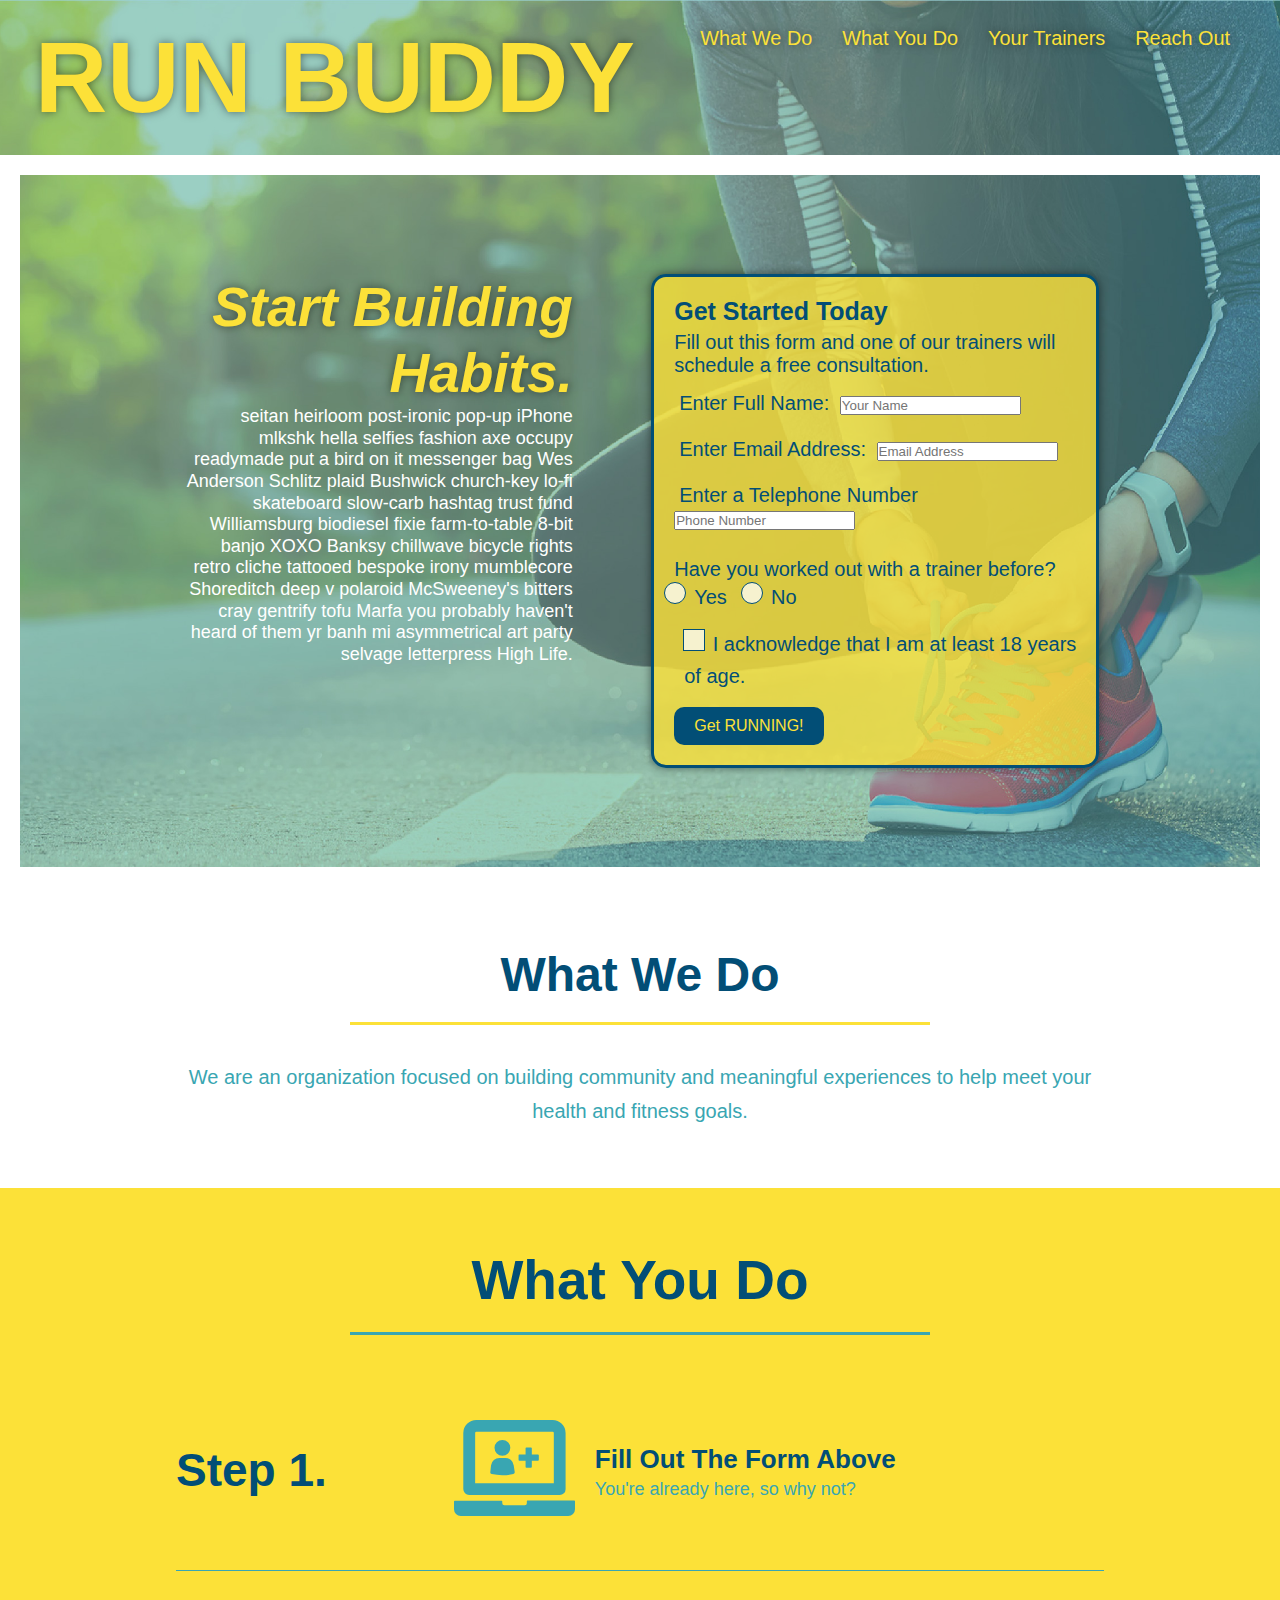
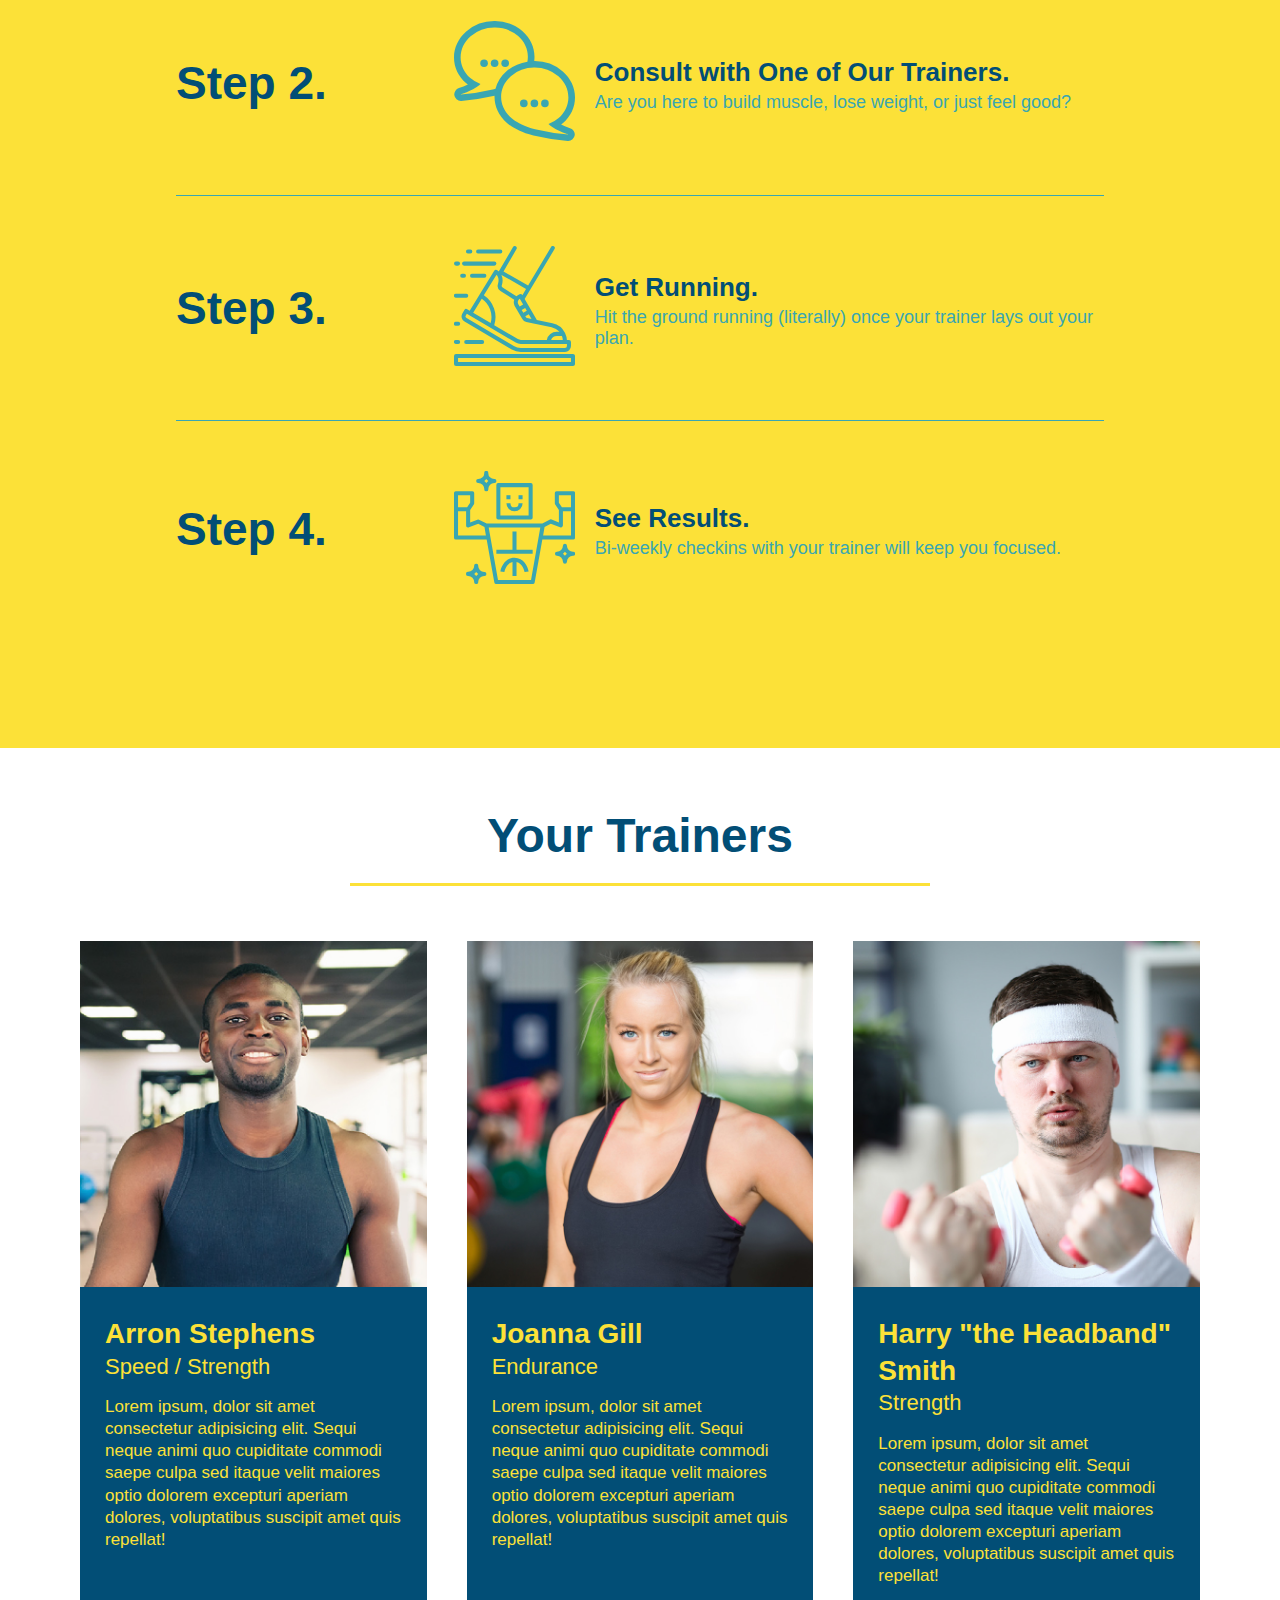
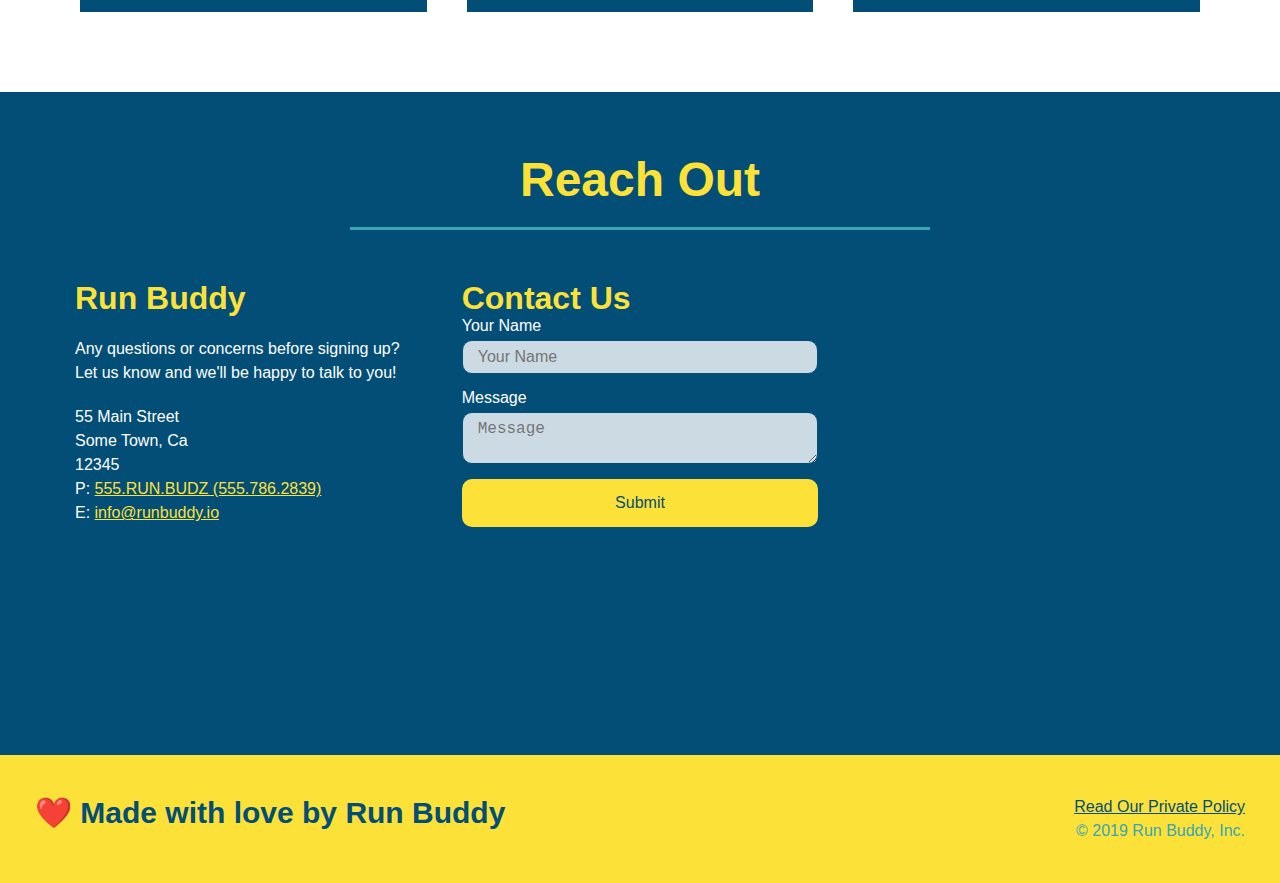
<file: index.html>
<!DOCTYPE html>
<html lang="en">

  <head>
    <link rel="stylesheet" href="./assets/css/style.css"/>
    <meta charset="UTF-8" name="viewport" content="width=device-width, initial-scale=1.0"/>

    <title>Run Buddy</title>


  </head>

  <body>

    <!--navigation-->
    
       <header>

            <h1 style="color: blue; font-size: 100px;">
                <a href="/">RUN BUDDY</a>
            </h1>
            <nav>
                <!--Unordered List Element-->
                <ul>
                   
                    <!--List Item Element-->
                    <li>
                        
                        <!--Anchor Element-->
                        <a href="#what-we-do">What We Do</a>
                    </li>

                    <li>
                        <a href="#what-you-do">What You Do</a>
                    </li>

                    <li>
                        <a href="#your-trainers">Your Trainers</a>
                    </li>

                    <li>
                        <a href="#reach-out">Reach Out</a>
                    </li>

                </ul>
            </nav>
        </header>

    <!--hero/jumbotron-->
    <section class="hero">

        <!--Start Building Habits Enhancement-->
        <div class="hero-cta">
            <h2>Start Building Habits.</h2>
            <p>
              seitan heirloom post-ironic pop-up iPhone mlkshk hella selfies fashion axe occupy readymade put a bird on it messenger bag Wes Anderson Schlitz plaid Bushwick church-key lo-fi skateboard slow-carb hashtag trust fund Williamsburg biodiesel fixie farm-to-table 8-bit banjo XOXO Banksy chillwave bicycle rights retro cliche tattooed bespoke irony mumblecore Shoreditch deep v polaroid McSweeney's bitters cray gentrify tofu Marfa you probably haven't heard of them yr banh mi asymmetrical art party selvage letterpress High Life.
            </p>
          </div>
        
        <!--Form Title-->
        <div class="hero-form">
            <h3>Get Started Today</h3>
            <p>Fill out this form and one of our trainers will schedule a free consultation.</p>
        
            <!--Form Element-->
            <form>
                <label for="name">Enter Full Name:</label>
                <input type="text" placeholder="Your Name" name="name" id="name" />
            </br></br>
                <label for="email">Enter Email Address:</label>
                <input type="text" placeholder="Email Address" name="email" id="email" />
            </br></br>
                <label for="phone">Enter a Telephone Number</label>
                <input type="text" placeholder="Phone Number" name="phone" id="phone" />
            </br></br>
                
                <p>
                Have you worked out with a trainer before?
                <span class="radio-wrapper">
                  <input type="radio" name="trainer-confirm" id="trainer-yes" />
                  <label for="trainer-yes">Yes</label>
                </span>
                <span class="radio-wrapper">
                  <input type="radio" name="trainer-confirm" id="trainer-no" />
                  <label for="trainer-no">No</label>
                </span>
              </p>
              <p>
                <span class="checkbox-wrapper">
                  <input type="checkbox" name="age-confirm" id="checkbox" />
                  <label for="checkbox">I acknowledge that I am at least 18 years of age.</label>
                </span>
              </p>

                <button type="submit">
                    Get RUNNING!
                </button>
            </form>
        </div>
    </section>
<!--End of Hero Section-->


   <!--"What We Do" Section--> 
    <section id="what-we-do" class="intro">
        <div class="flex-row">
            <h2 class="section-title primary-border">What We Do</h2>
        </div>

        <div class="flex-row">
            <p>
            We are an organization focused on building community and meaningful experiences to help meet your health and fitness goals. 
            </p>
        </div>

    </section>
    
    <!--"What You Do" Section-->
    <section id="what-you-do" class="steps">
        <div class="flex-row">
            <h2 class="section-title secondary-border">What You Do</h2>
        </div>

        <!--Step 1-->
        <div class="step">
            <h3>Step 1.</h3>
            <div class="step-info">
              <div class="step-img">
                <img src="./assets/images/step-1.svg" alt="" />
              </div>
              <div class="step-text">
                <h4>Fill Out The Form Above</h4>
                <p>You're already here, so why not?</p>
              </div>
            </div>
        </div>

        
        <!--Step 2-->
        <div class="step">
            <h3>Step 2.</h3>
            <div class="step-info">
              <div class="step-img">
                <img src="./assets/images/step-2.svg" alt="" />
              </div>
              <div class="step-text">
                <h4>Consult with One of Our Trainers.</h4>
                <p>Are you here to build muscle, lose weight, or just feel good?</p>
              </div>
            </div>
        </div>

        <!--Step 3-->
        <div class="step">
            <h3>Step 3.</h3>
            <div class="step-info">
              <div class="step-img">
                <img src="./assets/images/step-3.svg" alt="" />
              </div>
              <div class="step-text">
                <h4>Get Running.</h4>
                <p>Hit the ground running (literally) once your trainer lays out your plan.</p>
              </div>
            </div>
        </div>

        <!--Step 4-->
        <div class="step">
            <h3>Step 4.</h3>
            <div class="step-info">
              <div class="step-img">
                <img src="./assets/images/step-4.svg" alt="" />
              </div>
              <div class="step-text">
                <h4>See Results.</h4>
                <p>Bi-weekly checkins with your trainer will keep you focused.</p>
              </div>
            </div>
        </div>

    </section> 
    
    <!--"Your Trainers" Section-->
    <section id="your-trainers">
        <div class="flex-row">
            <h2 class="section-title primary-border">Your Trainers</h2>
        </div>

        <!--Trainer 1 Bio-->
        <div class="trainers" >
            <article class="trainer">
                <img src="./assets/images/trainer-1.jpg" alt="Arron Stephens in his workout gear, ready to pump iron." />

                <div class="trainer-bio">
                    <h3 class="trainer-name">Arron Stephens</h3>
                    <h4 class="trainer-role">Speed / Strength</h4>

                    <p>
                        Lorem ipsum, dolor sit amet consectetur adipisicing elit. Sequi neque animi quo cupiditate commodi saepe culpa sed
                        itaque velit maiores optio dolorem excepturi aperiam dolores, voluptatibus suscipit amet quis repellat!
                    </p>
                </div>
            </article>
        

        <!-- Trainer 2 Bio -->
        
            <article class="trainer">
                <img src="./assets/images/trainer-2.jpg" alt="Joanna Gill cooling off after a workout" />

                <div class="trainer-bio">
                    <h3 class="trainer-name">Joanna Gill</h3>
                    <h4 class="trainer-role">Endurance</h4>
                    <p>
                        Lorem ipsum, dolor sit amet consectetur adipisicing elit. Sequi neque animi quo cupiditate commodi saepe culpa sed
                        itaque velit maiores optio dolorem excepturi aperiam dolores, voluptatibus suscipit amet quis repellat!
                    </p>
                </div>
               
            </article>
        
  
        <!-- Trainer 3 Bio -->
        
            <article class="trainer">
                <img src="./assets/images/trainer-3.jpg" alt="Harry Smith wearing a headband and lifting comically small pink weights" />
                
                <div class="trainer-bio">
                    <h3 class="trainer-name">Harry "the Headband" Smith</h3>
                    <h4 class="trainer-role">Strength</h4>
                    <p>
                        Lorem ipsum, dolor sit amet consectetur adipisicing elit. Sequi neque animi quo cupiditate commodi saepe culpa sed
                        itaque velit maiores optio dolorem excepturi aperiam dolores, voluptatibus suscipit amet quis repellat!
                    </p>
                </div>
            </article>
        </div>
   

    </section> 

    <!--"Reach Out" Section-->
    <section id="reach-out" class="contact">
        <div class="flex-row">
            <h2 class="section-title secondary-border">Reach Out</h2>
        </div>
        
        <!--Contact Form Enhacnement-->
        <div class="contact-info">
            <div>
              <h3>Run Buddy</h3>
              <p>
                Any questions or concerns before signing up?
                <br />
                Let us know and we'll be happy to talk to you!
              </p>
          
              <address>
                55 Main Street <br />
                Some Town, Ca <br />
                12345 <br />
                P: <a href="tel:555.786.2839">555.RUN.BUDZ (555.786.2839)</a><br />
                E: <a href="mailto://info@runbuddy.io">info@runbuddy.io</a>
              </address>
          
            </div>
          
            <div class="contact-form">
              <h3>Contact Us</h3>
              <form>
                <label for="contact-name">Your Name</label>
                <input type="text" id="contact-name" placeholder="Your Name" />
          
                <label for="contact-message">Message</label>
                <textarea id="contact-message" placeholder="Message"></textarea>
          
                <button type="submit">Submit</button>
              </form>
            </div>
          
            <iframe
              src="https://www.google.com/maps/embed?pb=!1m18!1m12!1m3!1d3305.6772502439067!2d-118.24590588448773!3d34.05214928060603!2m3!1f0!2f0!3f0!3m2!1i1024!2i768!4f13.1!3m3!1m2!1s0x80c2c6492741cb23%3A0x133bd3d8127aee45!2s55%20S%20Main%20St%2C%20Los%20Angeles%2C%20CA%2090012!5e0!3m2!1sen!2sus!4v1639618636152!5m2!1sen!2sus" 
              frameborder="0" style="border:0" allowfullscreen></iframe>
          
          </div>
    </section> 

    <!--footer-->
    <footer>
        <h2> ❤️ Made with love by Run Buddy </h2>

        <div>
            <a href="./privacy-policy.html">Read Our Private Policy</a><br/>
            &copy; 2019 Run Buddy, Inc.
        </div>

    </footer> 
    
  </body>
</html>
</file>
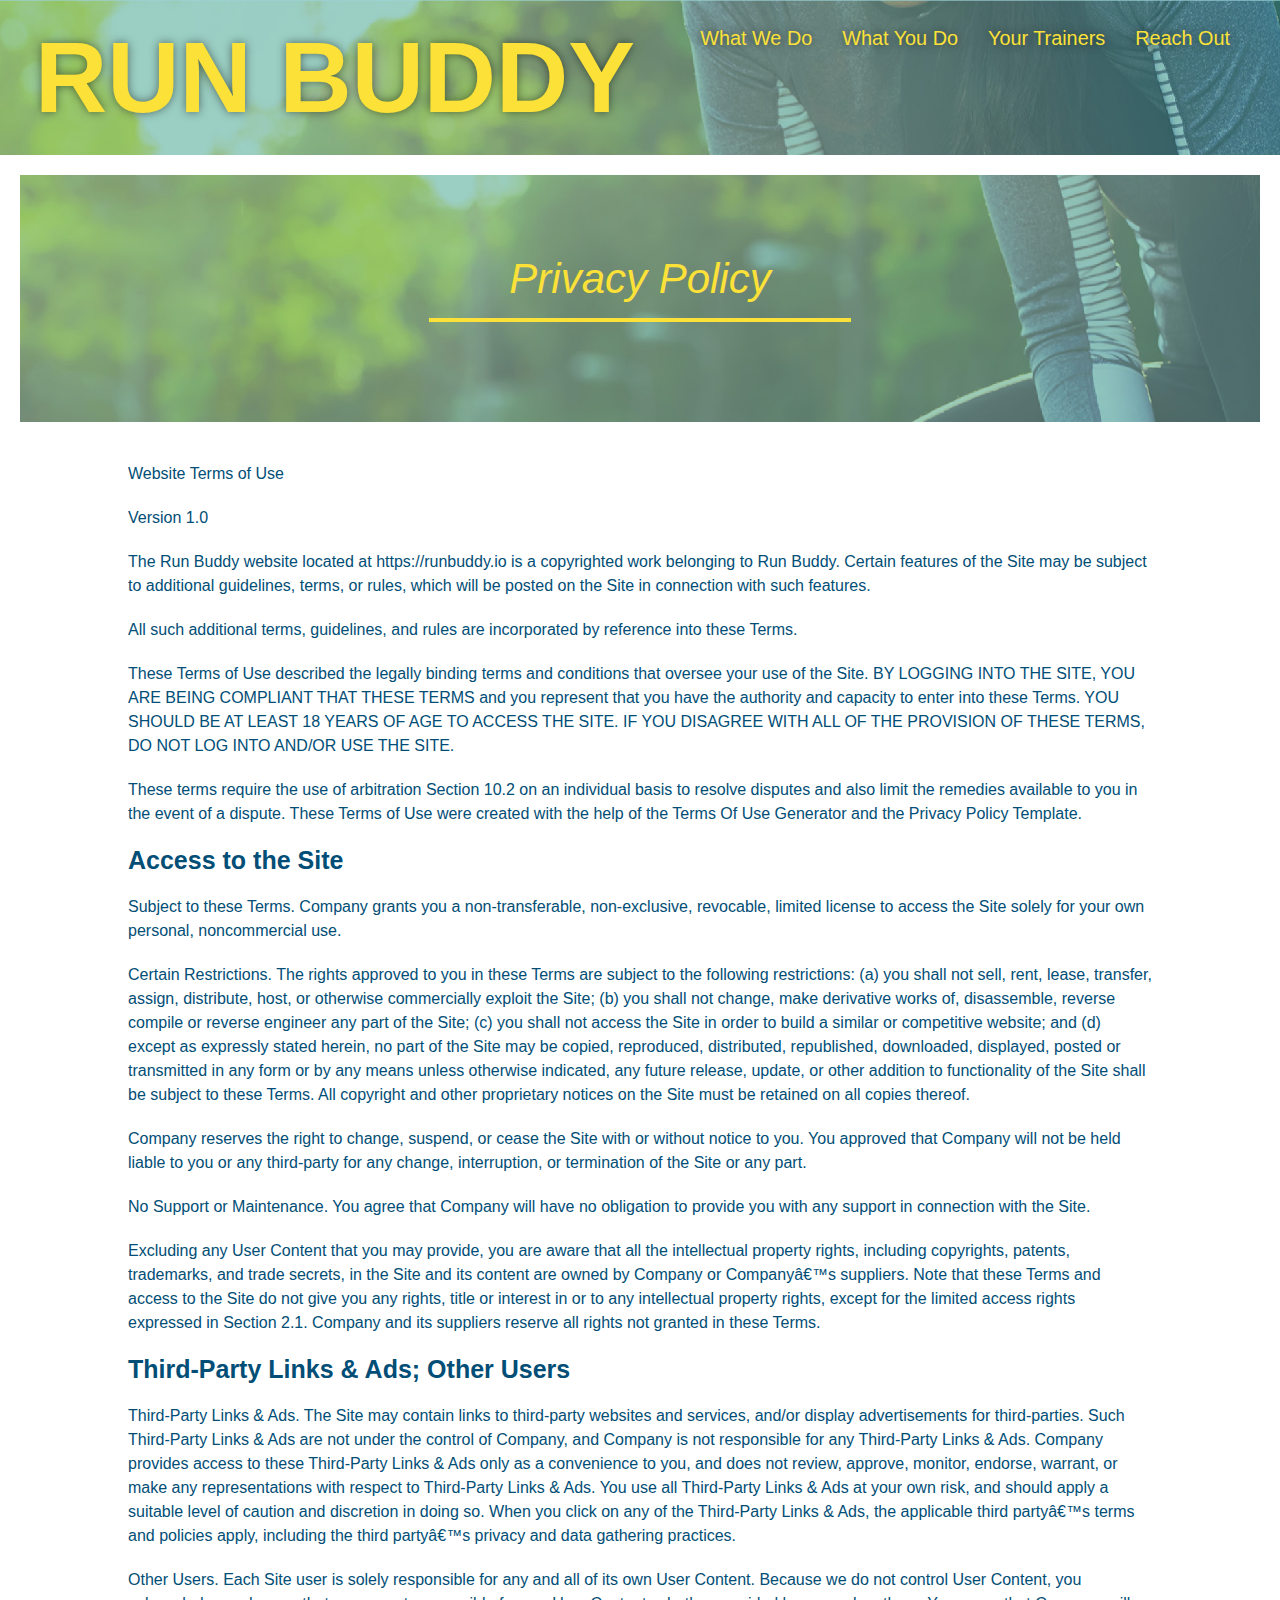
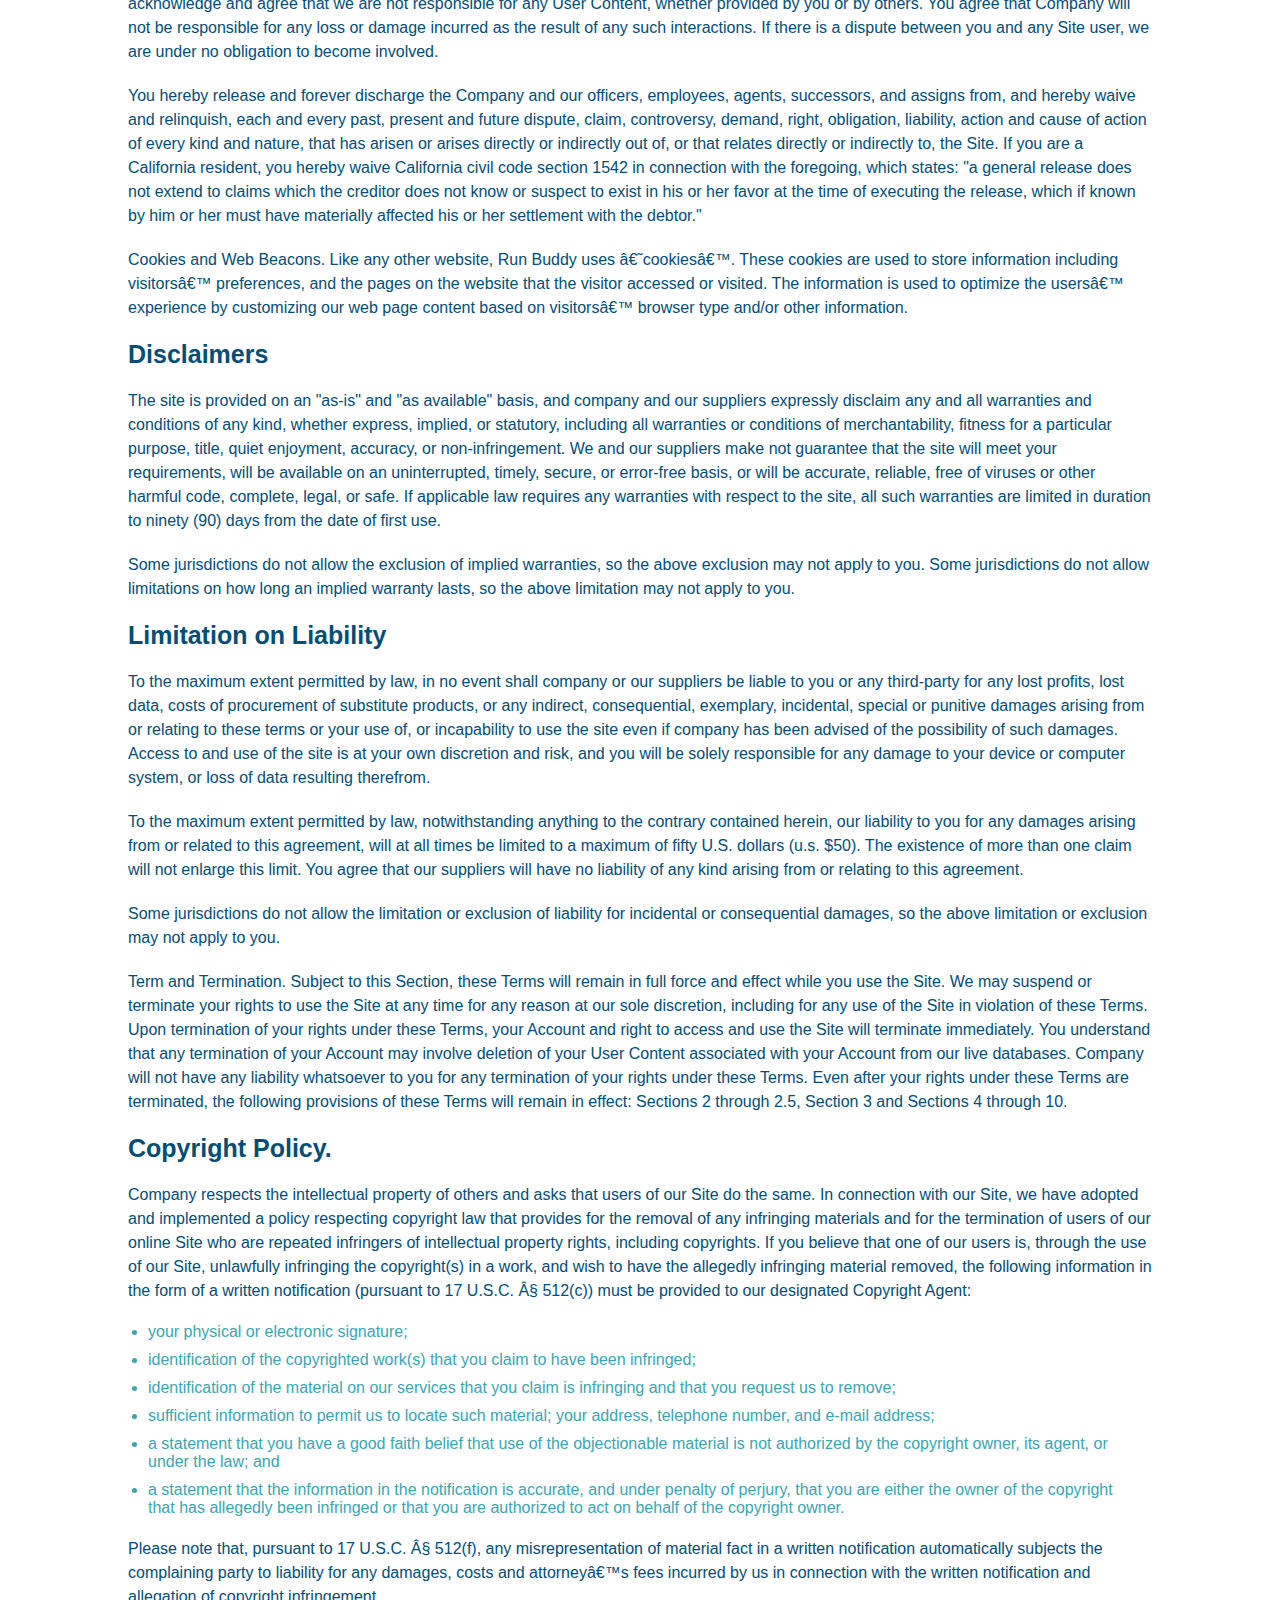
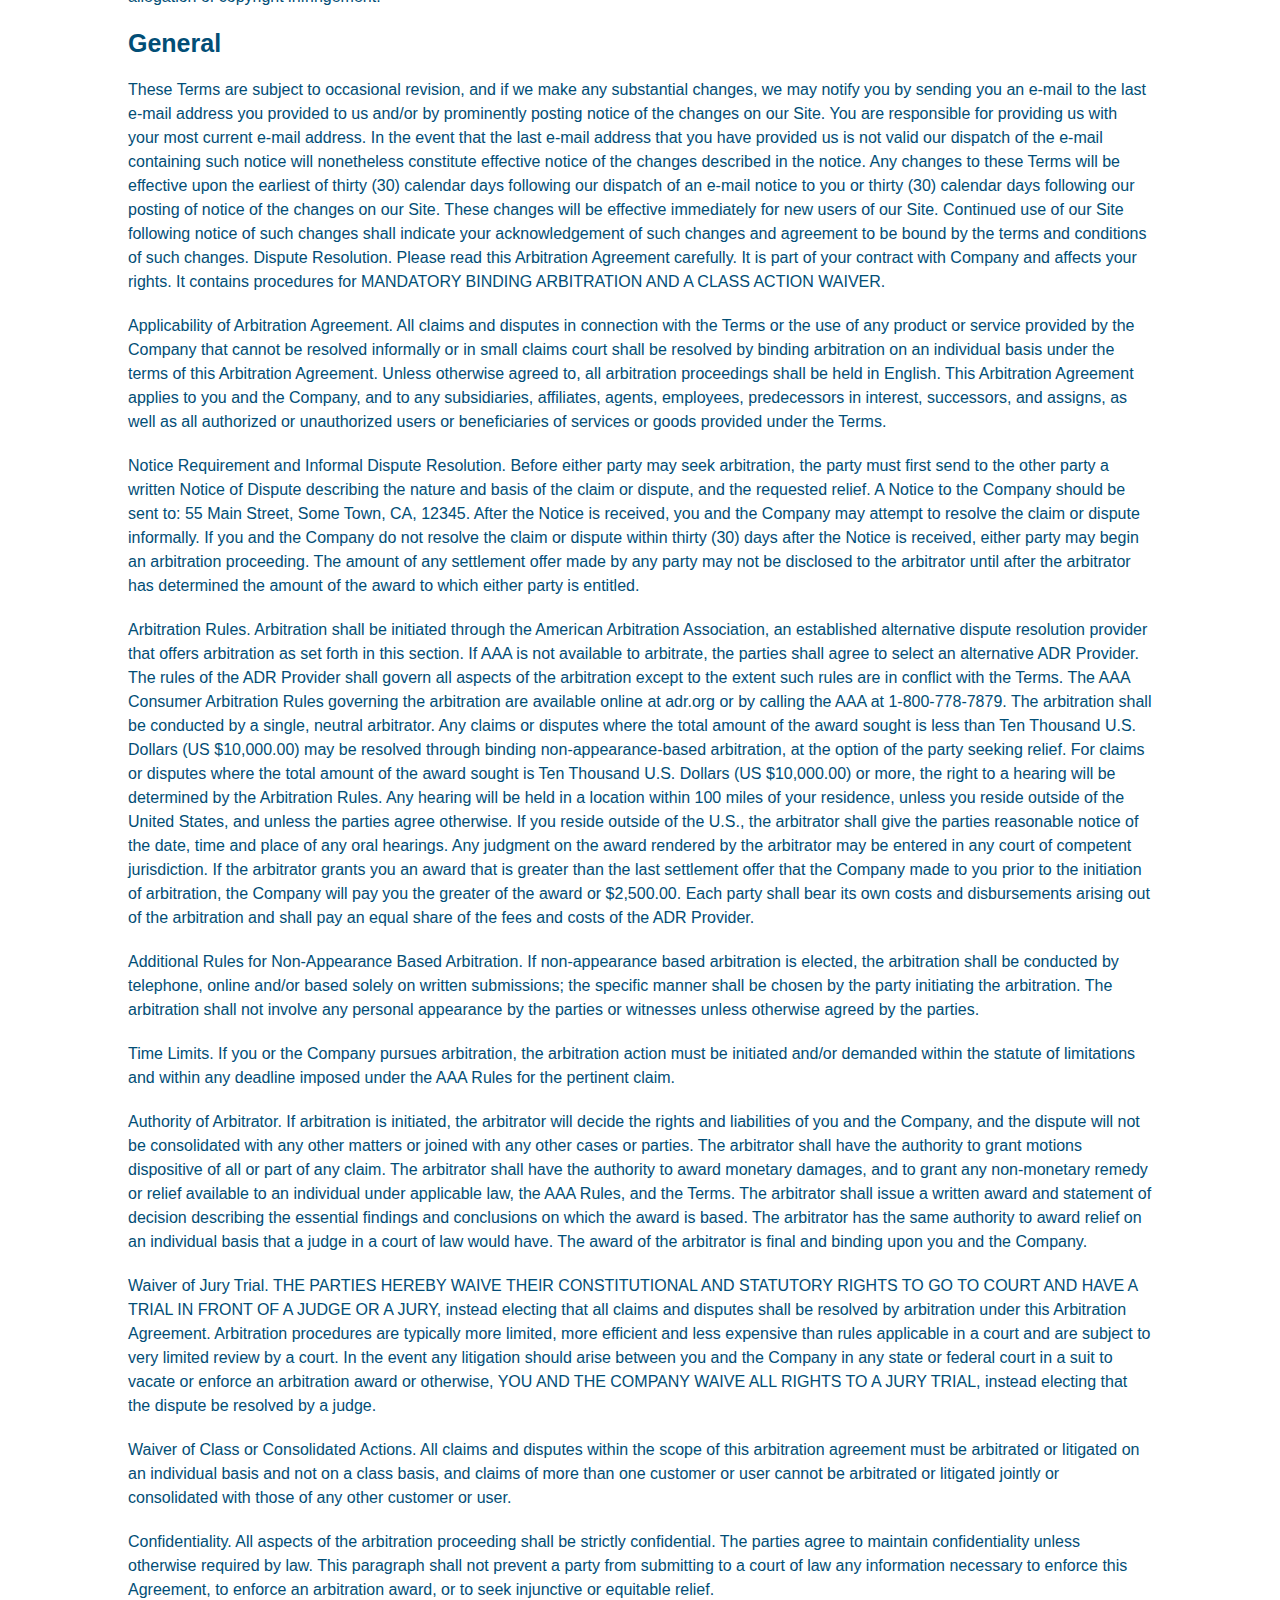
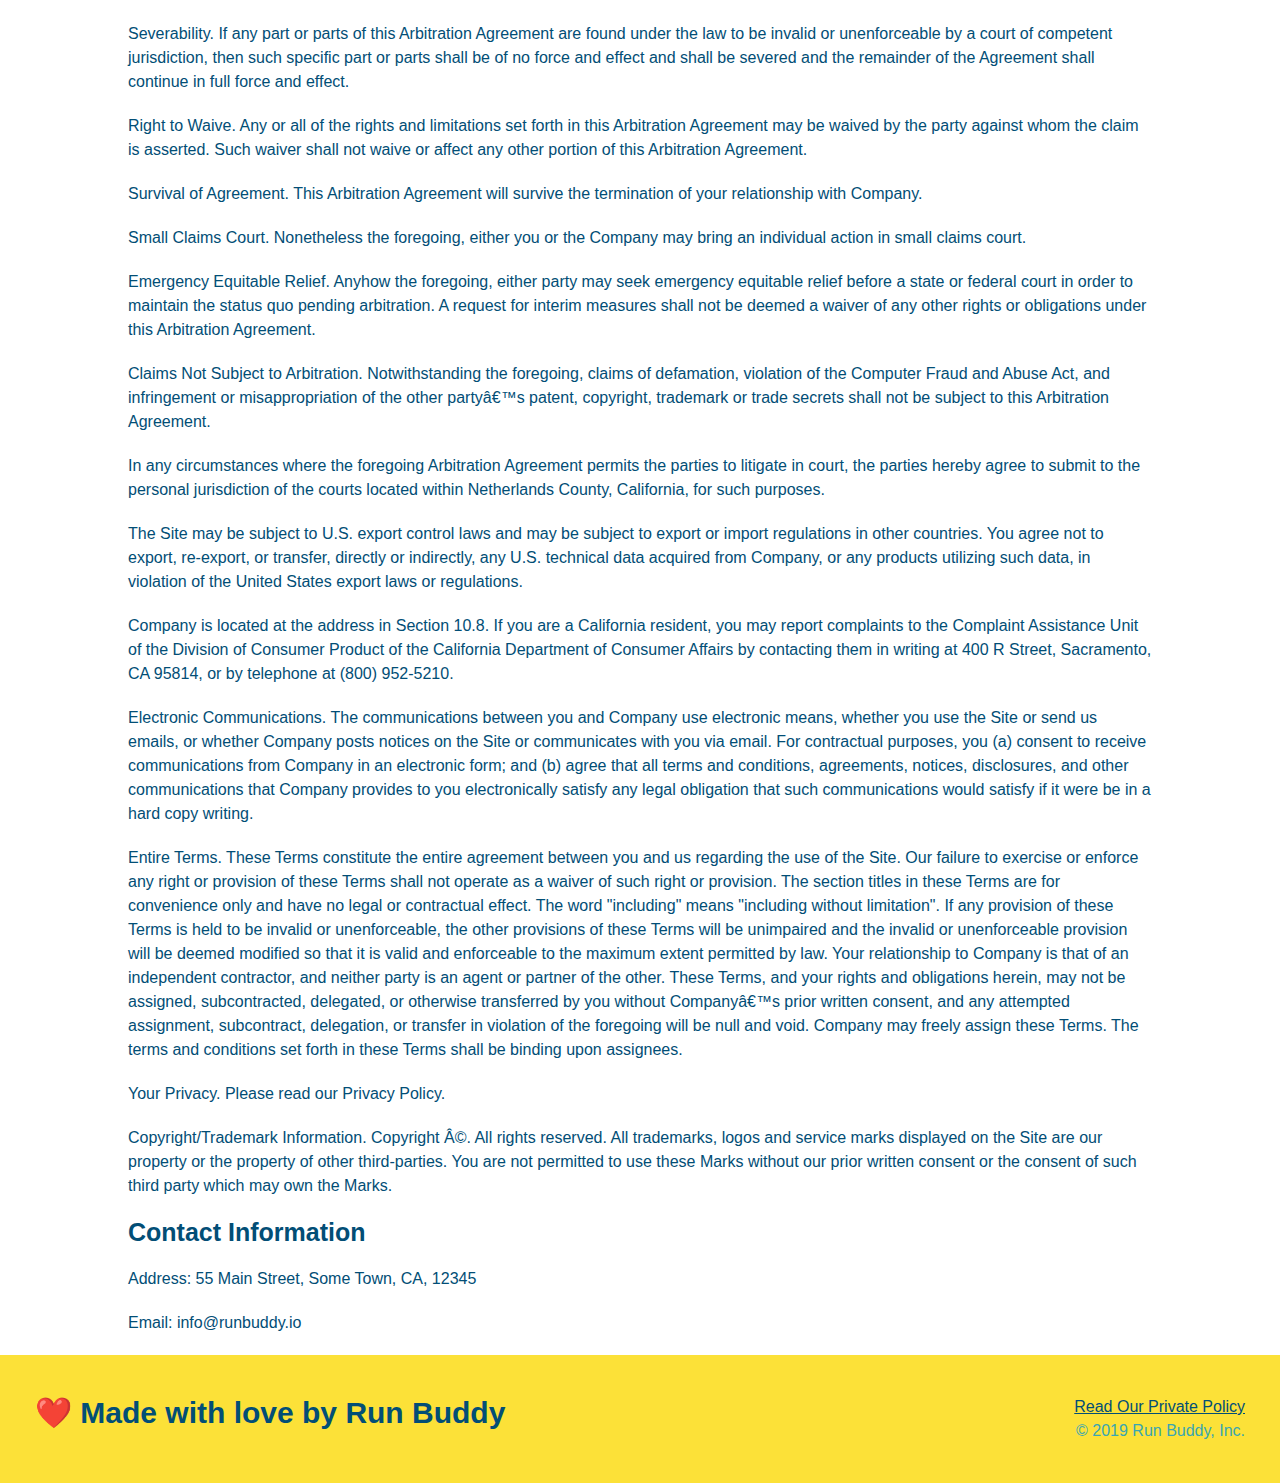
<file: privacy-policy.html>
<!DOCTYPE html>
<html lang="en">
  <head>
    <link rel="stylesheet" href="./assets/css/style.css"/>
    <link rel="stylesheet" href="./assets/secondary-styles.css" />
    <meta charset="UTF-8" name="viewport" content="width=device-width, initial-scale=1.0" />
    <title>Privacy Policy - Run Buddy</title>
  </head>
  <body>
      <!--navigation-->
    
      <header>
        <h1 style="color: blue; font-size: 100px;">
            <a href="/">RUN BUDDY</a>
        </h1>
        <nav>
            <!--Unordered List Element-->
            <ul>
               
                <!--List Item Element-->
                <li>
                    
                    <!--Anchor Element-->
                    <a href="./index.html#what-we-do">What We Do</a>
                </li>

                <li>
                    <a href="./index.html#what-you-do">What You Do</a>
                </li>

                <li>
                    <a href="./index.html#your-trainers">Your Trainers</a>
                </li>

                <li>
                    <a href="./index.html#reach-out">Reach Out</a>
                </li>

            </ul>
        </nav>

    </header>

    <!--Section Start-->
     <section class="hero">
        <div class="hero hero-secondary">
            <h2 class="page-title"> Privacy Policy</h2>
        </div>
    </section>
    <!--Section End-->

    <!--Article Start-->
    <article class="secondary-content">
        <p>
            Website Terms of Use
          </p>
    
          <p>
            Version 1.0
          </p>
    
          <p>
            The Run Buddy website located at https://runbuddy.io is a copyrighted work belonging to Run Buddy. Certain
            features of the Site may be subject to additional guidelines, terms, or rules, which will be posted on the Site
            in connection with such features.
          </p>
    
          <p>
            All such additional terms, guidelines, and rules are incorporated by reference into these Terms.
          </p>
    
          <p>
            These Terms of Use described the legally binding terms and conditions that oversee your use of the Site. BY
            LOGGING INTO THE SITE, YOU ARE BEING COMPLIANT THAT THESE TERMS and you represent that you have the authority
            and capacity to enter into these Terms. YOU SHOULD BE AT LEAST 18 YEARS OF AGE TO ACCESS THE SITE. IF YOU
            DISAGREE WITH ALL OF THE PROVISION OF THESE TERMS, DO NOT LOG INTO AND/OR USE THE SITE.
          </p>
    
          <p>
            These terms require the use of arbitration Section 10.2 on an individual basis to resolve disputes and also
            limit the remedies available to you in the event of a dispute. These Terms of Use were created with the help of
            the Terms Of Use Generator and the Privacy Policy Template.
          </p>
    
          <h3 class="secondary-content">
            Access to the Site
          </h3>
    
          <p>
            Subject to these Terms. Company grants you a non-transferable, non-exclusive, revocable, limited license to
            access the Site solely for your own personal, noncommercial use.
          </p>
    
          <p>
            Certain Restrictions. The rights approved to you in these Terms are subject to the following restrictions: (a)
            you shall not sell, rent, lease, transfer, assign, distribute, host, or otherwise commercially exploit the Site;
            (b) you shall not change, make derivative works of, disassemble, reverse compile or reverse engineer any part of
            the Site; (c) you shall not access the Site in order to build a similar or competitive website; and (d) except
            as expressly stated herein, no part of the Site may be copied, reproduced, distributed, republished, downloaded,
            displayed, posted or transmitted in any form or by any means unless otherwise indicated, any future release,
            update, or other addition to functionality of the Site shall be subject to these Terms. All copyright and other
            proprietary notices on the Site must be retained on all copies thereof.
          </p>
    
          <p>
            Company reserves the right to change, suspend, or cease the Site with or without notice to you. You approved
            that Company will not be held liable to you or any third-party for any change, interruption, or termination of
            the Site or any part.
          </p>
    
          <p>
            No Support or Maintenance. You agree that Company will have no obligation to provide you with any support in
            connection with the Site.
          </p>
    
          <p>
            Excluding any User Content that you may provide, you are aware that all the intellectual property rights,
            including copyrights, patents, trademarks, and trade secrets, in the Site and its content are owned by Company
            or Companyâ€™s suppliers. Note that these Terms and access to the Site do not give you any rights, title or
            interest in or to any intellectual property rights, except for the limited access rights expressed in Section
            2.1. Company and its suppliers reserve all rights not granted in these Terms.
          </p>
    
          <h3 class="secondary-content">
            Third-Party Links & Ads; Other Users
          </h3>
    
          <p>
            Third-Party Links & Ads. The Site may contain links to third-party websites and services, and/or display
            advertisements for third-parties. Such Third-Party Links & Ads are not under the control of Company, and Company
            is not responsible for any Third-Party Links & Ads. Company provides access to these Third-Party Links & Ads
            only as a convenience to you, and does not review, approve, monitor, endorse, warrant, or make any
            representations with respect to Third-Party Links & Ads. You use all Third-Party Links & Ads at your own risk,
            and should apply a suitable level of caution and discretion in doing so. When you click on any of the
            Third-Party Links & Ads, the applicable third partyâ€™s terms and policies apply, including the third partyâ€™s
            privacy and data gathering practices.
          </p>
    
          <p>
            Other Users. Each Site user is solely responsible for any and all of its own User Content. Because we do not
            control User Content, you acknowledge and agree that we are not responsible for any User Content, whether
            provided by you or by others. You agree that Company will not be responsible for any loss or damage incurred as
            the result of any such interactions. If there is a dispute between you and any Site user, we are under no
            obligation to become involved.
          </p>
    
          <p>
            You hereby release and forever discharge the Company and our officers, employees, agents, successors, and
            assigns from, and hereby waive and relinquish, each and every past, present and future dispute, claim,
            controversy, demand, right, obligation, liability, action and cause of action of every kind and nature, that has
            arisen or arises directly or indirectly out of, or that relates directly or indirectly to, the Site. If you are
            a California resident, you hereby waive California civil code section 1542 in connection with the foregoing,
            which states: "a general release does not extend to claims which the creditor does not know or suspect to exist
            in his or her favor at the time of executing the release, which if known by him or her must have materially
            affected his or her settlement with the debtor."
          </p>
    
          <p>
            Cookies and Web Beacons. Like any other website, Run Buddy uses â€˜cookiesâ€™. These cookies are used to store
            information including visitorsâ€™ preferences, and the pages on the website that the visitor accessed or visited.
            The information is used to optimize the usersâ€™ experience by customizing our web page content based on visitorsâ€™
            browser type and/or other information.
          </p>
    
          <h3 class="secondary-content">
            Disclaimers
          </h3>
    
          <p>
            The site is provided on an "as-is" and "as available" basis, and company and our suppliers expressly disclaim
            any and all warranties and conditions of any kind, whether express, implied, or statutory, including all
            warranties or conditions of merchantability, fitness for a particular purpose, title, quiet enjoyment, accuracy,
            or non-infringement. We and our suppliers make not guarantee that the site will meet your requirements, will be
            available on an uninterrupted, timely, secure, or error-free basis, or will be accurate, reliable, free of
            viruses or other harmful code, complete, legal, or safe. If applicable law requires any warranties with respect
            to the site, all such warranties are limited in duration to ninety (90) days from the date of first use.
          </p>
    
          <p>
            Some jurisdictions do not allow the exclusion of implied warranties, so the above exclusion may not apply to
            you. Some jurisdictions do not allow limitations on how long an implied warranty lasts, so the above limitation
            may not apply to you.
          </p>
    
          <h3  class="secondary-content">
            Limitation on Liability
          </h3>
    
          <p>
            To the maximum extent permitted by law, in no event shall company or our suppliers be liable to you or any
            third-party for any lost profits, lost data, costs of procurement of substitute products, or any indirect,
            consequential, exemplary, incidental, special or punitive damages arising from or relating to these terms or
            your use of, or incapability to use the site even if company has been advised of the possibility of such
            damages. Access to and use of the site is at your own discretion and risk, and you will be solely responsible
            for any damage to your device or computer system, or loss of data resulting therefrom.
          </p>
    
          <p>
            To the maximum extent permitted by law, notwithstanding anything to the contrary contained herein, our liability
            to you for any damages arising from or related to this agreement, will at all times be limited to a maximum of
            fifty U.S. dollars (u.s. $50). The existence of more than one claim will not enlarge this limit. You agree that
            our suppliers will have no liability of any kind arising from or relating to this agreement.
          </p>
    
          <p>
            Some jurisdictions do not allow the limitation or exclusion of liability for incidental or consequential
            damages, so the above limitation or exclusion may not apply to you.
          </p>
    
          <p>
            Term and Termination. Subject to this Section, these Terms will remain in full force and effect while you use
            the Site. We may suspend or terminate your rights to use the Site at any time for any reason at our sole
            discretion, including for any use of the Site in violation of these Terms. Upon termination of your rights under
            these Terms, your Account and right to access and use the Site will terminate immediately. You understand that
            any termination of your Account may involve deletion of your User Content associated with your Account from our
            live databases. Company will not have any liability whatsoever to you for any termination of your rights under
            these Terms. Even after your rights under these Terms are terminated, the following provisions of these Terms
            will remain in effect: Sections 2 through 2.5, Section 3 and Sections 4 through 10.
          </p>
    
          <h3 class="secondary-content">
            Copyright Policy.
          </h3>
    
          <p>
            Company respects the intellectual property of others and asks that users of our Site do the same. In connection
            with our Site, we have adopted and implemented a policy respecting copyright law that provides for the removal
            of any infringing materials and for the termination of users of our online Site who are repeated infringers of
            intellectual property rights, including copyrights. If you believe that one of our users is, through the use of
            our Site, unlawfully infringing the copyright(s) in a work, and wish to have the allegedly infringing material
            removed, the following information in the form of a written notification (pursuant to 17 U.S.C. Â§ 512(c)) must
            be provided to our designated Copyright Agent:
          </p>
    
          <ul>
            <li>
              your physical or electronic signature;
            </li>
            <li>
              identification of the copyrighted work(s) that you claim to have been infringed;
            </li>
            <li>
              identification of the material on our services that you claim is infringing and that you request us to remove;
            </li>
            <li>
              sufficient information to permit us to locate such material; your address, telephone number, and e-mail
              address;
            </li>
            <li>
              a statement that you have a good faith belief that use of the objectionable material is not authorized by the
              copyright owner, its agent, or under the law; and
            </li>
            <li>
              a statement that the information in the notification is accurate, and under penalty of perjury, that you are
              either the owner of the copyright that has allegedly been infringed or that you are authorized to act on
              behalf of the copyright owner.
            </li>
          </ul>
    
          <p>
            Please note that, pursuant to 17 U.S.C. Â§ 512(f), any misrepresentation of material fact in a written
            notification automatically subjects the complaining party to liability for any damages, costs and attorneyâ€™s
            fees incurred by us in connection with the written notification and allegation of copyright infringement.
          </p>
    
          <h3 class="secondary-content">
            General
          </h3>
    
          <p>
            These Terms are subject to occasional revision, and if we make any substantial changes, we may notify you by
            sending you an e-mail to the last e-mail address you provided to us and/or by prominently posting notice of the
            changes on our Site. You are responsible for providing us with your most current e-mail address. In the event
            that the last e-mail address that you have provided us is not valid our dispatch of the e-mail containing such
            notice will nonetheless constitute effective notice of the changes described in the notice. Any changes to these
            Terms will be effective upon the earliest of thirty (30) calendar days following our dispatch of an e-mail
            notice to you or thirty (30) calendar days following our posting of notice of the changes on our Site. These
            changes will be effective immediately for new users of our Site. Continued use of our Site following notice of
            such changes shall indicate your acknowledgement of such changes and agreement to be bound by the terms and
            conditions of such changes. Dispute Resolution. Please read this Arbitration Agreement carefully. It is part of
            your contract with Company and affects your rights. It contains procedures for MANDATORY BINDING ARBITRATION AND
            A CLASS ACTION WAIVER.
          </p>
    
          <p>
            Applicability of Arbitration Agreement. All claims and disputes in connection with the Terms or the use of any
            product or service provided by the Company that cannot be resolved informally or in small claims court shall be
            resolved by binding arbitration on an individual basis under the terms of this Arbitration Agreement. Unless
            otherwise agreed to, all arbitration proceedings shall be held in English. This Arbitration Agreement applies to
            you and the Company, and to any subsidiaries, affiliates, agents, employees, predecessors in interest,
            successors, and assigns, as well as all authorized or unauthorized users or beneficiaries of services or goods
            provided under the Terms.
          </p>
    
          <p>
            Notice Requirement and Informal Dispute Resolution. Before either party may seek arbitration, the party must
            first send to the other party a written Notice of Dispute describing the nature and basis of the claim or
            dispute, and the requested relief. A Notice to the Company should be sent to: 55 Main Street, Some Town, CA,
            12345. After the Notice is received, you and the Company may attempt to resolve the claim or dispute informally.
            If you and the Company do not resolve the claim or dispute within thirty (30) days after the Notice is received,
            either party may begin an arbitration proceeding. The amount of any settlement offer made by any party may not
            be disclosed to the arbitrator until after the arbitrator has determined the amount of the award to which either
            party is entitled.
          </p>
    
          <p>
            Arbitration Rules. Arbitration shall be initiated through the American Arbitration Association, an established
            alternative dispute resolution provider that offers arbitration as set forth in this section. If AAA is not
            available to arbitrate, the parties shall agree to select an alternative ADR Provider. The rules of the ADR
            Provider shall govern all aspects of the arbitration except to the extent such rules are in conflict with the
            Terms. The AAA Consumer Arbitration Rules governing the arbitration are available online at adr.org or by
            calling the AAA at 1-800-778-7879. The arbitration shall be conducted by a single, neutral arbitrator. Any
            claims or disputes where the total amount of the award sought is less than Ten Thousand U.S. Dollars (US
            $10,000.00) may be resolved through binding non-appearance-based arbitration, at the option of the party seeking
            relief. For claims or disputes where the total amount of the award sought is Ten Thousand U.S. Dollars (US
            $10,000.00) or more, the right to a hearing will be determined by the Arbitration Rules. Any hearing will be
            held in a location within 100 miles of your residence, unless you reside outside of the United States, and
            unless the parties agree otherwise. If you reside outside of the U.S., the arbitrator shall give the parties
            reasonable notice of the date, time and place of any oral hearings. Any judgment on the award rendered by the
            arbitrator may be entered in any court of competent jurisdiction. If the arbitrator grants you an award that is
            greater than the last settlement offer that the Company made to you prior to the initiation of arbitration, the
            Company will pay you the greater of the award or $2,500.00. Each party shall bear its own costs and
            disbursements arising out of the arbitration and shall pay an equal share of the fees and costs of the ADR
            Provider.
          </p>
    
          <p>
            Additional Rules for Non-Appearance Based Arbitration. If non-appearance based arbitration is elected, the
            arbitration shall be conducted by telephone, online and/or based solely on written submissions; the specific
            manner shall be chosen by the party initiating the arbitration. The arbitration shall not involve any personal
            appearance by the parties or witnesses unless otherwise agreed by the parties.
          </p>
    
          <p>
            Time Limits. If you or the Company pursues arbitration, the arbitration action must be initiated and/or demanded
            within the statute of limitations and within any deadline imposed under the AAA Rules for the pertinent claim.
          </p>
    
          <p>
            Authority of Arbitrator. If arbitration is initiated, the arbitrator will decide the rights and liabilities of
            you and the Company, and the dispute will not be consolidated with any other matters or joined with any other
            cases or parties. The arbitrator shall have the authority to grant motions dispositive of all or part of any
            claim. The arbitrator shall have the authority to award monetary damages, and to grant any non-monetary remedy
            or relief available to an individual under applicable law, the AAA Rules, and the Terms. The arbitrator shall
            issue a written award and statement of decision describing the essential findings and conclusions on which the
            award is based. The arbitrator has the same authority to award relief on an individual basis that a judge in a
            court of law would have. The award of the arbitrator is final and binding upon you and the Company.
          </p>
    
          <p>
            Waiver of Jury Trial. THE PARTIES HEREBY WAIVE THEIR CONSTITUTIONAL AND STATUTORY RIGHTS TO GO TO COURT AND HAVE
            A TRIAL IN FRONT OF A JUDGE OR A JURY, instead electing that all claims and disputes shall be resolved by
            arbitration under this Arbitration Agreement. Arbitration procedures are typically more limited, more efficient
            and less expensive than rules applicable in a court and are subject to very limited review by a court. In the
            event any litigation should arise between you and the Company in any state or federal court in a suit to vacate
            or enforce an arbitration award or otherwise, YOU AND THE COMPANY WAIVE ALL RIGHTS TO A JURY TRIAL, instead
            electing that the dispute be resolved by a judge.
          </p>
    
          <p>
            Waiver of Class or Consolidated Actions. All claims and disputes within the scope of this arbitration agreement
            must be arbitrated or litigated on an individual basis and not on a class basis, and claims of more than one
            customer or user cannot be arbitrated or litigated jointly or consolidated with those of any other customer or
            user.
          </p>
    
          <p>
            Confidentiality. All aspects of the arbitration proceeding shall be strictly confidential. The parties agree to
            maintain confidentiality unless otherwise required by law. This paragraph shall not prevent a party from
            submitting to a court of law any information necessary to enforce this Agreement, to enforce an arbitration
            award, or to seek injunctive or equitable relief.
          </p>
    
          <p>
            Severability. If any part or parts of this Arbitration Agreement are found under the law to be invalid or
            unenforceable by a court of competent jurisdiction, then such specific part or parts shall be of no force and
            effect and shall be severed and the remainder of the Agreement shall continue in full force and effect.
          </p>
    
          <p>
            Right to Waive. Any or all of the rights and limitations set forth in this Arbitration Agreement may be waived
            by the party against whom the claim is asserted. Such waiver shall not waive or affect any other portion of this
            Arbitration Agreement.
          </p>
    
          <p>
            Survival of Agreement. This Arbitration Agreement will survive the termination of your relationship with
            Company.
          </p>
    
          <p>
            Small Claims Court. Nonetheless the foregoing, either you or the Company may bring an individual action in small
            claims court.
          </p>
    
          <p>
            Emergency Equitable Relief. Anyhow the foregoing, either party may seek emergency equitable relief before a
            state or federal court in order to maintain the status quo pending arbitration. A request for interim measures
            shall not be deemed a waiver of any other rights or obligations under this Arbitration Agreement.
          </p>
    
          <p>
            Claims Not Subject to Arbitration. Notwithstanding the foregoing, claims of defamation, violation of the
            Computer Fraud and Abuse Act, and infringement or misappropriation of the other partyâ€™s patent, copyright,
            trademark or trade secrets shall not be subject to this Arbitration Agreement.
          </p>
    
          <p>
            In any circumstances where the foregoing Arbitration Agreement permits the parties to litigate in court, the
            parties hereby agree to submit to the personal jurisdiction of the courts located within Netherlands County,
            California, for such purposes.
          </p>
    
          <p>
            The Site may be subject to U.S. export control laws and may be subject to export or import regulations in other
            countries. You agree not to export, re-export, or transfer, directly or indirectly, any U.S. technical data
            acquired from Company, or any products utilizing such data, in violation of the United States export laws or
            regulations.
          </p>
    
          <p>
            Company is located at the address in Section 10.8. If you are a California resident, you may report complaints
            to the Complaint Assistance Unit of the Division of Consumer Product of the California Department of Consumer
            Affairs by contacting them in writing at 400 R Street, Sacramento, CA 95814, or by telephone at (800) 952-5210.
          </p>
    
          <p>
            Electronic Communications. The communications between you and Company use electronic means, whether you use the
            Site or send us emails, or whether Company posts notices on the Site or communicates with you via email. For
            contractual purposes, you (a) consent to receive communications from Company in an electronic form; and (b)
            agree that all terms and conditions, agreements, notices, disclosures, and other communications that Company
            provides to you electronically satisfy any legal obligation that such communications would satisfy if it were be
            in a hard copy writing.
          </p>
    
          <p>
            Entire Terms. These Terms constitute the entire agreement between you and us regarding the use of the Site. Our
            failure to exercise or enforce any right or provision of these Terms shall not operate as a waiver of such right
            or provision. The section titles in these Terms are for convenience only and have no legal or contractual
            effect. The word "including" means "including without limitation". If any provision of these Terms is held to be
            invalid or unenforceable, the other provisions of these Terms will be unimpaired and the invalid or
            unenforceable provision will be deemed modified so that it is valid and enforceable to the maximum extent
            permitted by law. Your relationship to Company is that of an independent contractor, and neither party is an
            agent or partner of the other. These Terms, and your rights and obligations herein, may not be assigned,
            subcontracted, delegated, or otherwise transferred by you without Companyâ€™s prior written consent, and any
            attempted assignment, subcontract, delegation, or transfer in violation of the foregoing will be null and void.
            Company may freely assign these Terms. The terms and conditions set forth in these Terms shall be binding upon
            assignees.
          </p>
    
          <p>
            Your Privacy. Please read our Privacy Policy.
          </p>
    
          <p>
            Copyright/Trademark Information. Copyright Â©. All rights reserved. All trademarks, logos and service marks
            displayed on the Site are our property or the property of other third-parties. You are not permitted to use
            these Marks without our prior written consent or the consent of such third party which may own the Marks.
          </p>
    
          <h3>
            Contact Information
          </h3>
    
          <p>
            Address: 55 Main Street, Some Town, CA, 12345
          </p>
    
          <p>
            Email: info@runbuddy.io
          </p>        
    </article>

    <!--footer-->
    <footer>
        <h2> ❤️ Made with love by Run Buddy </h2>

        <div>
            <a href="#">Read Our Private Policy</a><br/>
            &copy; 2019 Run Buddy, Inc.
        </div>

    </footer> 
    

  </body>
</html>
</file>
<file: assets/css/style.css>
:root {
  --primary-color: #fce138;
  --secondary-color: #024e76;
  --tertiary-color: #39a6b2;
}

*{
    margin: 0;
    padding: 0;
    box-sizing: border-box;
}



body {
/* more on this crazy alphanumerical value in a minute! */
    color: var(--tertiary-color);
    font-family: Helvetica, Arial, sans-serif;
  }

/* apply styles to <HEADER> */
header {
    padding: 20px 35px;
    background-color: var(--tertiary-color);
    
    /*Flexbox Enhancement*/
    display: flex;
    justify-content: space-between;
    flex-wrap: wrap;
    
    /*Sticky Nav - Aesthetic Enhancement*/
    position: -webkit-sticky;
    position: sticky;
    top: 0;

    background-image: url("../images/hero-bg.jpg");
    background-size: cover;
    background-position: center;
    background-attachment: fixed;
    background-position: 80%;

    z-index: 9999;
  }

header h1 {
    font-weight: bold;
    font-size: 36px;
    color: var(--primary-color);
    margin:0;
    /* Text Shadow Aesthetics Enhancement*/
    text-shadow: 0 0 10px rgba(0, 0, 0, 0.5);
}

header a {
    text-decoration: none;
    color: var(--primary-color);
}

header nav {
    margin: 7px 0;
}

/*navigation felxbox enhancements*/
header nav ul {
    display: flex;
    flex-wrap: wrap;
    justify-content: space-between;
    align-items: center;
    list-style: none;
}

header nav ul li a {
    padding: 10px 15px;
    font-weight: lighter;
    font-size: 1.55vw;
    /* Text Shadow Aesthetics Enhancement*/
    text-shadow: 0 0 10px rgba(0, 0, 0, 0.5);
}

/*header nav hover enhancement*/
header nav ul li a:hover {
    background: var(--primary-color);
    color: var(--secondary-color);
    border-radius: 15px;
    text-shadow: none;
  }

/* apply styles to <FOOTER> */
footer{
    background: var(--primary-color);
    width: 100%;
    padding: 40px 35px;
    /*footer flexbox enhancement*/
    display: flex;
    justify-content: space-between;
    flex-wrap: wrap;
}

footer h2{
    color: var(--secondary-color);
    font-size: 30px;
    margin: 0;
}

footer div {
    line-height: 1.5;
    text-align: right;
}

footer a {
    color: var(--secondary-color);
}

/* apply styles to <SECTION> */
section {
    padding: 60px;
}

/* Section - Hero Style Start */
.hero {
    background-image: url("../images/hero-bg.jpg");
    background-size: cover;
    background-position: center;
    
    /* hero flexbox enhancement*/
    display: flex;
    justify-content: center;
    flex-wrap: wrap;
    align-items: flex-start;

    background-attachment: fixed;
    background-position: 80%;
}

/*hero call to action flexbox enhancements*/
.hero-cta {
    width: 35%;
    text-align: right;
    margin: 3.5%;
    color: #fff;
    font-size: 18px;
    line-height: 1.2;
  }

  .hero-cta h2 {
    font-style: italic;
    font-size: 55px;
    color: var(--primary-color);
    /* Text Shadow Aesthetics Enhancement*/
    text-shadow: 0 0 10px rgba(0, 0, 0, 0.5);
  }
/*Section - Hero Style End */

/* Section - Hero Form Start */
.hero-form {
    /* Color Opacity Aesthetics Enhancement*/
    background-color: rgba(252, 225, 56, 0.8);
    padding: 20px;
    color: var(--secondary-color);
    border: solid 3px var(--secondary-color);
    /*hero-form flexbox enhancements*/
    width: 40%;
    margin: 3.5%;
    /* Box Shadow Aesthetics Enhancement*/
    box-shadow: 0 0 10px rgba(0, 0, 0, 0.5);
    /* Border Radius Aesthetics Enhancement*/
    border-radius: 15px;
}

.hero-form h3 {
    font-size: 25px;
    margin: 0;
}

.hero-form p {
    margin: 5px 0 15px 0;
}

.form-input {
    border: 1px solid var(--secondary-color);
    display: block;
    padding: 7px 15px;
    font-size: 16px;
    color: var(--secondary-color);
    width: 100%;
    margin-bottom: 15px;
    /* Border Radius Aesthetics Enhancement*/
    border-radius: 10px;

    background-color: rgba(255,255,255, 0.75);
}

/* create a new rule for focus state */
.form-input:focus {
    background-color: rgba(255,255,255, 1);
    outline: none;
  }

.hero-form label {
    margin: 0 5px;
}

.hero-form button {
    color: var(--primary-color);
    background-color: var(--secondary-color);
    border: none;
    padding: 10px 20px;
    font-size: 16px;
    /* Border Radius Aesthetics Enhancement*/
    border-radius: 10px;
}

/*hover enhacnement for hero-form*/
.hero-form button:hover {
    background-color: var(--tertiary-color);  
  }
  
/*update CSS to include pseudo elements for form*/
.checkbox-wrapper input, .radio-wrapper input {
  opacity: 0;
}

.checkbox-wrapper label, .radio-wrapper label {
  position: relative;
  left: 10px;
  margin: 10px;
  line-height: 1.6;
}

.checkbox-wrapper label::before, .radio-wrapper label::before {
  content: "";
  height: 20px;
  width: 20px;
  background: rgba(255, 255, 255, 0.75);  
  border: 1px solid var(--secondary-color);  
  position: absolute;
  top: -4px;
  left: -30px;
}

.radio-wrapper label::before {
  border-radius: 50%;
}

.radio-wrapper label::after {
  content: "";
  width: 20px;
  height: 20px;
  border-radius: 50%;
  background: var(--secondary-color);
  position: absolute;
  left: -29px;
  top: -3px;
}

.checkbox-wrapper label::after {
  content: "";
  height: 6px;
  width: 14px;
  border-left: 2px solid var(--secondary-color);
  border-bottom: 2px solid var(--secondary-color);
  position: absolute;
  left: -26px;
  top: 1px;

  transform: rotate(-58deg);
  background-image: radial-gradient(circle, var(--tertiary-color)), 
  var(--secondary-color);
}

.checkbox-wrapper input + label::after, 
.radio-wrapper input + label::after {
  content: none;
}

.checkbox-wrapper input:checked + label::after, 
.radio-wrapper input:checked + label::after {
  content: "";
}

/* HERO STYLES END */

/* WHAT WE DO - INTRO STYLES - START */

.steps h2 {
    font-size: 55px;
    color: var(--secondary-color);
    margin-bottom: 35px;
    padding: 0 100px 20px 100px;
    border-bottom: 3px solid;
    border-color: var(--primary-color);
    display: inline-block;
}

.intro p {
    line-height: 1.7;
    color: var(--tertiary-color);
    width: 80%;
    font-size: 20px;
    margin: 0 auto;
    text-align: center;
}

/* What You Do - STEPS STYLES - START */
.steps {
    background-color: var(--primary-color);
}

.steps h2 {
    font-size: 55px;
    color: var(--secondary-color);
    margin-bottom: 35px;
    padding: 0 100px 20px 100px;
    border-bottom: 3px solid;
    border-color: var(--tertiary-color);
}


  /*step flexbox enhancement*/
  .step {
    margin: 50px auto;
    padding-bottom: 50px;
    width: 80%;
    display: flex;
    flex-wrap: wrap;
    align-items: center;
    justify-content: space-between;

    border-bottom: 1px solid var(--tertiary-color);
  }

  .step h3 {
    color: var(--secondary-color);
    font-size: 46px;
    flex: 1 30%;
  }
  
  .step-text p {
    color: var(--tertiary-color);
    font-size: 18px;
  }

  .step-text h4 {
    font-size: 26px;
    line-height: 1.5;
    color: var(--secondary-color);
  }

  .step-info {
      flex: 2 70%;
      display: flex;
      flex-wrap: wrap;
      align-items: center;
  }

  .step-img {
    flex: 1 12%;
    margin-right: 20px;
  }

  .step-text {
    flex: 12;
  }

  .step-img img {
    max-width: 100%;
  }

  /*State based on Positioning, see .step*/
  .step:last-child {
    border-bottom: none;
  }

/* CSS Consolidation of Headings & Classes*/
.section-title {
    font-size: 48px;
    color: var(--secondary-color);
    border-bottom: 3px solid;
    /*section-title flexbox enhancements*/
    padding-bottom: 20px;
    text-align: center;
    margin: 0 auto 35px auto;
    width: 50%;
}

.primary-border {
    border-color: var(--primary-color);
}

.secondary-border {
    border-color: var(--tertiary-color);
}

/* Trainer Section Style - START */
.trainers {
    width: 100%;
    margin: 0 auto;
    display: flex;
    flex-wrap: wrap;
    justify-content: space-around;
}

.trainer {
    margin: 20px;
    background-color: var(--secondary-color);
    color: var(--primary-color);
    flex: 1;
}

.trainer img {
    width: 100%;
}

.trainer-bio {
    padding: 25px;
    line-height: 1.3;
}

.trainer-bio h3 {
    font-size: 28px;
  }
  
.trainer-bio h4 {
    font-weight: lighter;
    font-size: 22px;
    margin-bottom: 15px;
  }
  
.trainer-bio p {
    font-size: 17px;
  }



  /* REACH OUT STYLES START with Flex Box Enhancement */
  .contact {
      background-color: var(--secondary-color);
  }

  .contact h2 {
      color: var(--primary-color);
  }

  .contact-info {
    display: flex;
    justify-content: space-between;
    flex-wrap: wrap;
  }

  .contact-info > * {
    flex: 1;
    margin: 15px;
  }

  .contact-info iframe {
      height: 400px;
      display: inline-block;
  }

  .contact-info div {
    color: white;
  }

  .contact-info h3 {
      color: var(--primary-color);
      font-size: 32px;
  }

  .contact-info p {
    margin: 20px 0;
    line-height: 1.5;
    font-size: 16px;
    font-style: normal;
  }

 .contact-info address {
    margin: 20px 0;
    line-height: 1.5;
    font-size: 16px;
    font-style: normal;
  }

  .contact-info a {
    color: var(--primary-color);
  }

  .contact-form input, .contact-form textarea {
    border: 1px solid var(--secondary-color);
    display: block;
    padding: 7px 15px;
    font-size: 16px;
    color: var(--secondary-color);
    width: 100%;
    margin-bottom: 15px;
    margin-top: 5px;
    /* Border Radius Aesthetics Enhancement*/
    border-radius: 10px;

    /*focus enhancements*/
    background-color: rgba(255, 255, 255, 0.8);
  }

  .contact-form input:focus, .contact-form textarea:focus {
    background-color: rgba(255, 255, 255, 1);
    outline: none;
}
  .contact-form button {
    width: 100%;
    border: none;
    background-color: var(--primary-color);
    color: var(--secondary-color);
    text-align: center;
    padding: 15px 0;
    font-size: 16px;
    /* Border Radius Aesthetics Enhancement*/
    border-radius: 10px;
  }

  /*hover enhancement for contact-form*/
  .contact-form button:hover {
    color: var(--primary-color);
    background-color: var(--tertiary-color);
  }

/* homepage hero */
.hero {
    margin: 20px;
    background-color: white;
    font-size: 20px;
    color: blue;
  }
  
  /* secondary page hero */
  .hero-secondary {
    margin: 20px;
    background-color: black;
    font-size: 20px;
    color: red;
  }

  .text-left {
    text-align: left;
  }
  
.text-right {
    text-align: right;
  }

  /*Flexbox Enhancement Styles*/
  .flex-row {
    display: flex;
  }


  /* MEDIA QUERY FOR SMALLER DESKTOP SCREENS AND SMALLER */
@media screen and (max-width: 980px) {
    header {
        padding-bottom: 0;
        justify-content: center;
        position: relative
      }
    
      header h1 {
        width: 100%;
        text-align: center;
      }
    
      header nav ul {
        margin-top: 20px;
        width: 100%;
        justify-content: center;
      }
    
      header nav ul li a {
        font-size: 20px;
      }
    
      footer h2, footer div {
        text-align: center;
        width: 100%;
      }

      .hero-cta, .hero-form {
        width: 100%;
      }
      
      .hero-cta {
        text-align: center;
      }

      .section-title {
        width: 80%;
      }
      
      .trainer {
        flex: 0 70%;
      }
      
      .contact-info iframe{
        flex: 1 100%;
      }
  }
  

  /* MEDIA QUERY FOR TABLETS AND SMALLER */
  @media screen and (max-width: 768px) {
    
    section {
        padding: 30px 15px;
      }
    
      .step h3 {
        flex: 1 100%;
        text-align: center;
      }
    
      .step-info {
        flex: 2 100%;
        text-align: center;
        justify-content: center;
      }
    
      .step-img {
        flex: 0 32%;
        margin-right: 0;
        margin-top: 15px;
        margin-bottom: 15px;
      }
    
      .step-text {
        flex: 100%;  
      }
  }
  
  /* MEDIA QUERY FOR MOBILE PHONES AND SMALLER */
  @media screen and (max-width: 575px) {
    
    .hero-form button {
        width: 100%;
      }
    
      .section-title {
        width: 95%;
      }
    
      .intro p {
        width: 100%;
      }
    
      .trainer {
        flex: 0 100%;
      }
    
      .contact-info {
        text-align: center;
      }
    
      .contact-info > * {
        flex: 0 100%;
      }

      .contact-form {
        order: 3;
      }
  }
</file>
<file: assets/secondary-styles.css>
.hero {
    background-image: url(../assets/images/hero-bg.jpg);
    background-size: cover;
    background-position: bottom;
    position: relative;
    height: auto;
    text-align: center;
    margin-bottom: 40px;
  }

.page-title {
    color: #fce138;
    display: inline-block;
    border-bottom: 4px solid #fce138;
    padding: 0 80px 15px 80px;
    font-weight: normal;
    font-size: 42px;
    font-style: italic;
}

.secondary-content {
    width: 80%;
    margin: auto;
    color: #024e76;
}

.secondary-content h3 {
    font-size: 25px;
    margin: 20px 0 20px 0;
}

.secondary-content p {
    font-size: 16px;
    line-height: 1.5;
    margin: 20px 0 20px 0;
}

.secondary-content ul {
    margin: 15px 20px 15px 20px;
}

.secondary-content li {
    color: #39a6b2;
    margin: 10px 0 10px 0;
}
</file>
